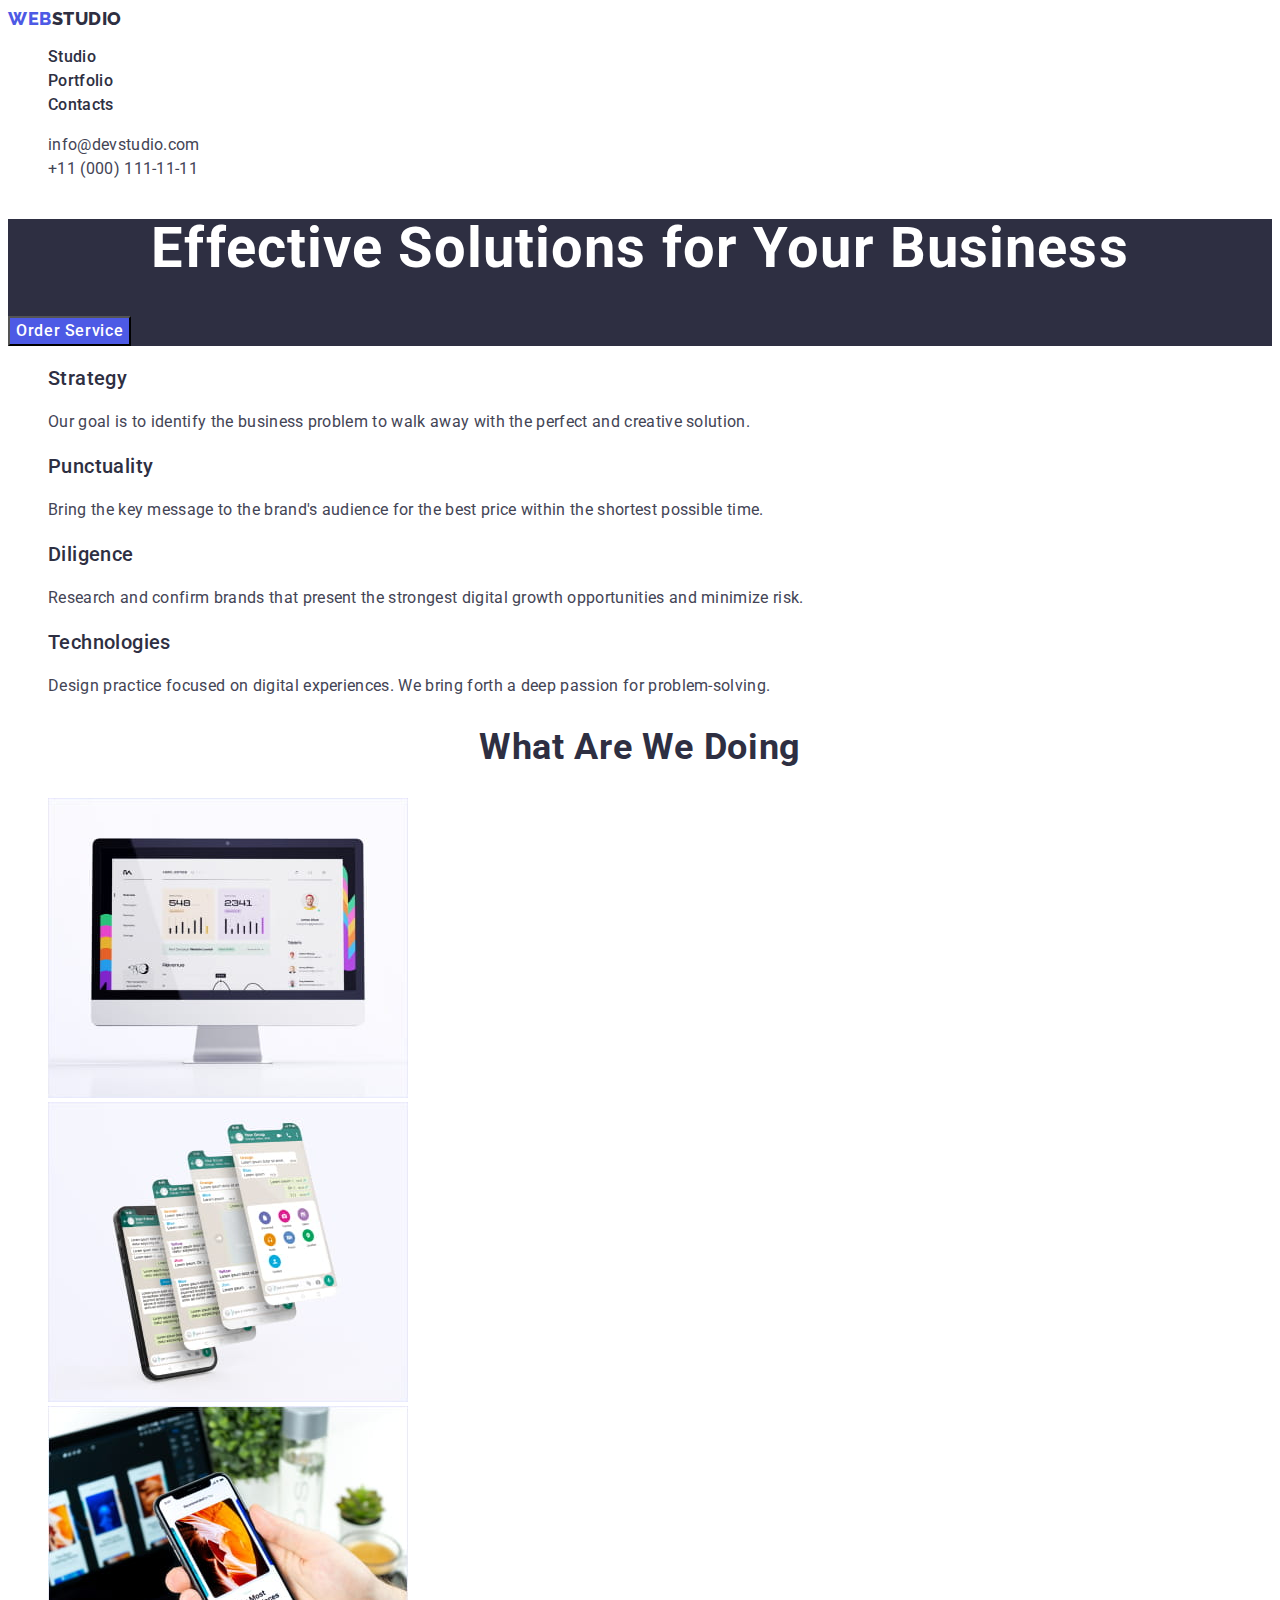
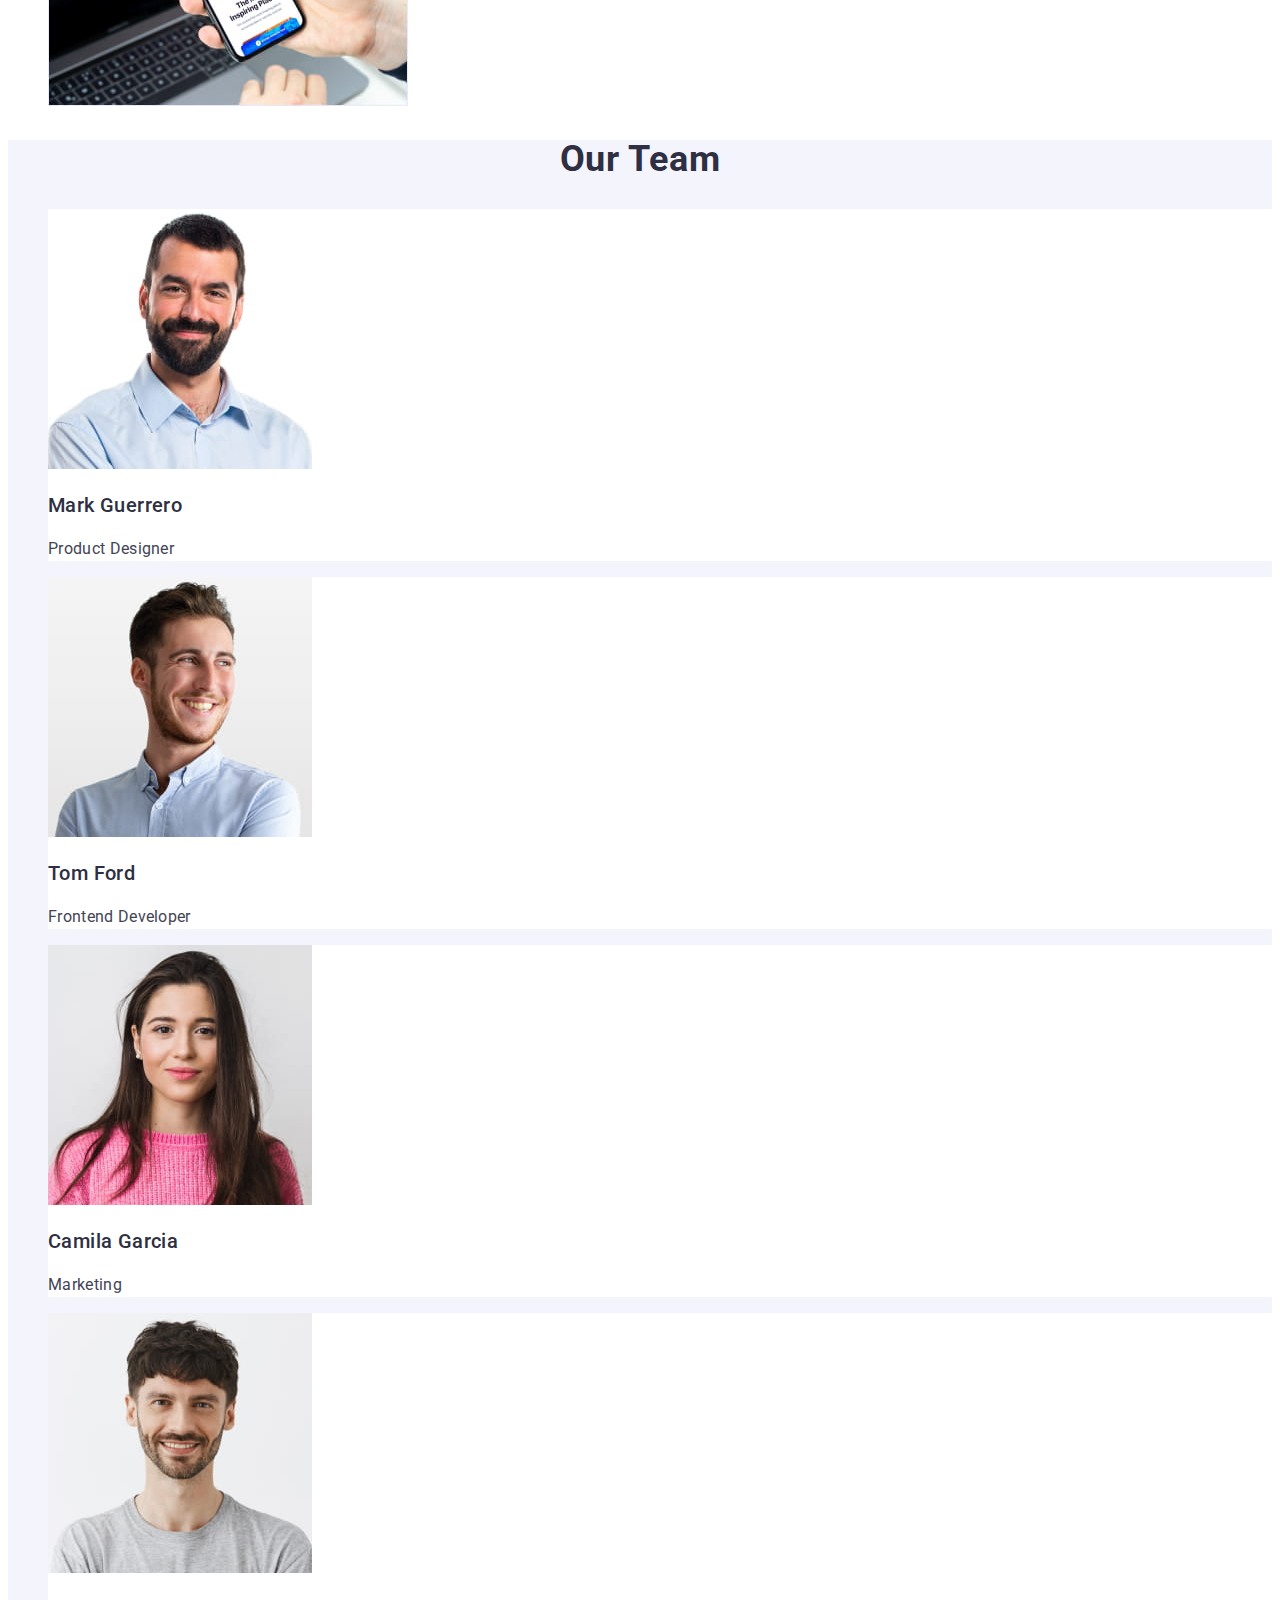
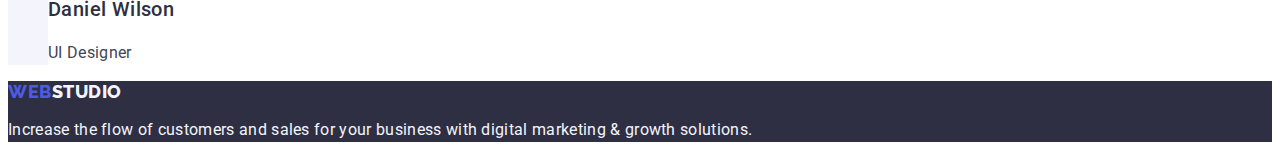
<file: index.html>
<!DOCTYPE html>
<html lang="en">

<head>
    <meta charset="UTF-8">
    <meta http-equiv="X-UA-Compatible" content="IE=edge">
    <meta name="viewport" content="width=device-width, initial-scale=1.0">
    <title>Main Page</title>
    <link rel="stylesheet" href="./css/styless.css">
    <link rel="preconnect" href="https://fonts.googleapis.com">
    <link rel="preconnect" href="https://fonts.gstatic.com" crossorigin>
    <link href="https://fonts.googleapis.com/css2?family=Raleway:wght@800&family=Roboto:wght@400;500;700&display=swap"
        rel="stylesheet">
</head>

<body>
    <!-- header section -->
    <header>
        <nav>
            <a class="header-logo link" href="index.html">Web<span class="header-second-logo">Studio</span></a>
            <ul class="list">
                <li>
                    <a class="header-bar link" href="./index.html">Studio</a>
                </li>
                <li class="header-studio">
                    <a class="header-bar link" href="./portfolio.html">Portfolio</a>
                </li>
                <li class="header-studio">
                    <a class="header-bar link" href="">Contacts</a>
                </li>
            </ul>
        </nav>
        <address class="header-address">
            <ul class="list">
                <li class="link">
                    <a class="link header-address-list" href="mailto:info@devstudio.com">info@devstudio.com</a>
                </li>
                <li class="link">
                    <a class="link header-address-list" href="tel:+110001111111">+11 (000) 111-11-11</a>
                </li>
            </ul>

        </address>
    </header>
    <!-- main section -->
    <main>
        <!-- hero section -->
        <section class="hero-section">
            <h1 class="hero-header">Effective Solutions for Your Business</h1>
            <button class="bttn-hero" type="button">Order Service</button>
        </section>
        <!-- features -->
        <section>
            <h2 hidden>features</h2>
            <ul class="list">
                <li>
                    <h3 class="features-heading">Strategy</h3>
                    <p class="features-text">
                        Our goal is to identify the business problem to walk away with the perfect and creative
                        solution.
                    </p>
                </li>
                <li>
                    <h3 class="features-heading">Punctuality</h3>
                    <p class="features-text">
                        Bring the key message to the brand's audience for the best price within the shortest possible
                        time.
                    </p>
                </li>
                <li>
                    <h3 class="features-heading">Diligence</h3>
                    <p class="features-text">
                        Research and confirm brands that present the strongest digital growth opportunities and minimize
                        risk.
                    </p>
                </li>
                <li>
                    <h3 class="features-heading">Technologies</h3>
                    <p class="features-text">
                        Design practice focused on digital experiences. We bring forth a deep passion for
                        problem-solving.
                    </p>
                </li>
            </ul>
        </section>
        <!-- what are we doing -->
        <section>
            <h2 class="page-header">What are we doing</h2>
            <ul class="list">
                <li>
                    <img src="./images/wawd/desktop.jpg" alt="desktop profiles" width="360" />
                </li>
                <li>
                    <img src="./images/wawd/mobilechats.jpg" alt="mobile chatting" width="360" />
                </li>
                <li>
                    <img src="./images/wawd/phoneweb.jpg" alt="phone web" width="360" />
                </li>
            </ul>
        </section>
        <!-- our team -->
        <section class="team-section">
            <h2 class="team-header">Our Team</h2>
            <ul class="list">
                <li class="personal-item">
                    <img src="./images/ourteam/mark.jpg" alt="Mark Guerrero" width="264" />
                    <h3 class="name-header">Mark Guerrero</h3>
                    <p class="work-position">
                        Product Designer
                    </p>
                </li>
                <li class="personal-item">
                    <img src="./images/ourteam/tom.jpg" alt="Tom Ford" width="264" />
                    <h3 class="name-header">Tom Ford</h3>
                    <p class="work-position">
                        Frontend Developer
                    </p>
                </li>
                <li class="personal-item">
                    <img src="./images/ourteam/camila.jpg" alt="Camila Garcia" width="264" />
                    <h3 class="name-header">Camila Garcia</h3>
                    <p class="work-position">
                        Marketing
                    </p>
                </li>
                <li class="personal-item">
                    <img src="./images/ourteam/daniel.jpg" alt="Daniel Wilson" width="264" />
                    <h3 class="name-header">Daniel Wilson</h3>
                    <p class="work-position">
                        UI Designer
                    </p>
                </li>
            </ul>
        </section>
    </main>
    <!-- footer section -->
    <footer class="footer-options">
        <a class="footer-logo link" href="./index.html">Web<span class="logo-item">Studio</span></a>
        <p class="footer-text">
            Increase the flow of customers and sales for your business with digital marketing & growth solutions.
        </p>
    </footer>
</body>

</html>
</file>
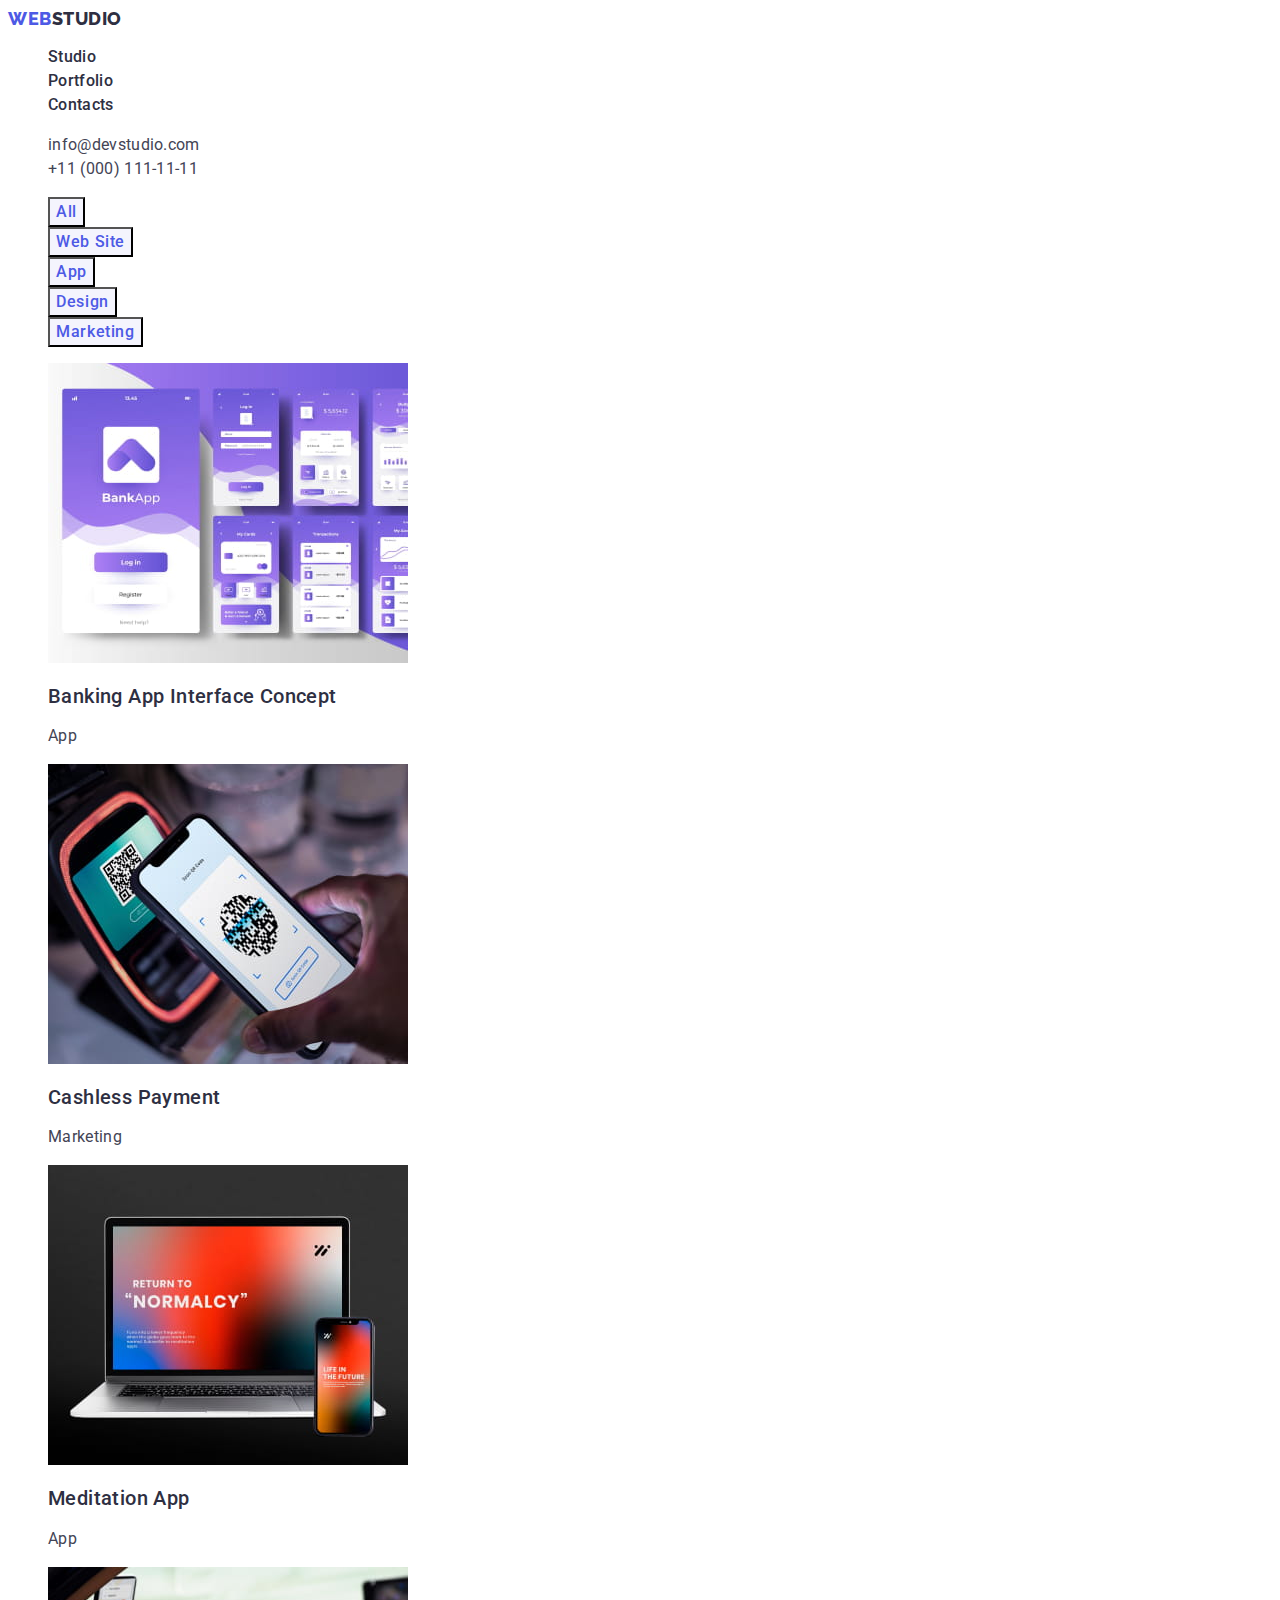
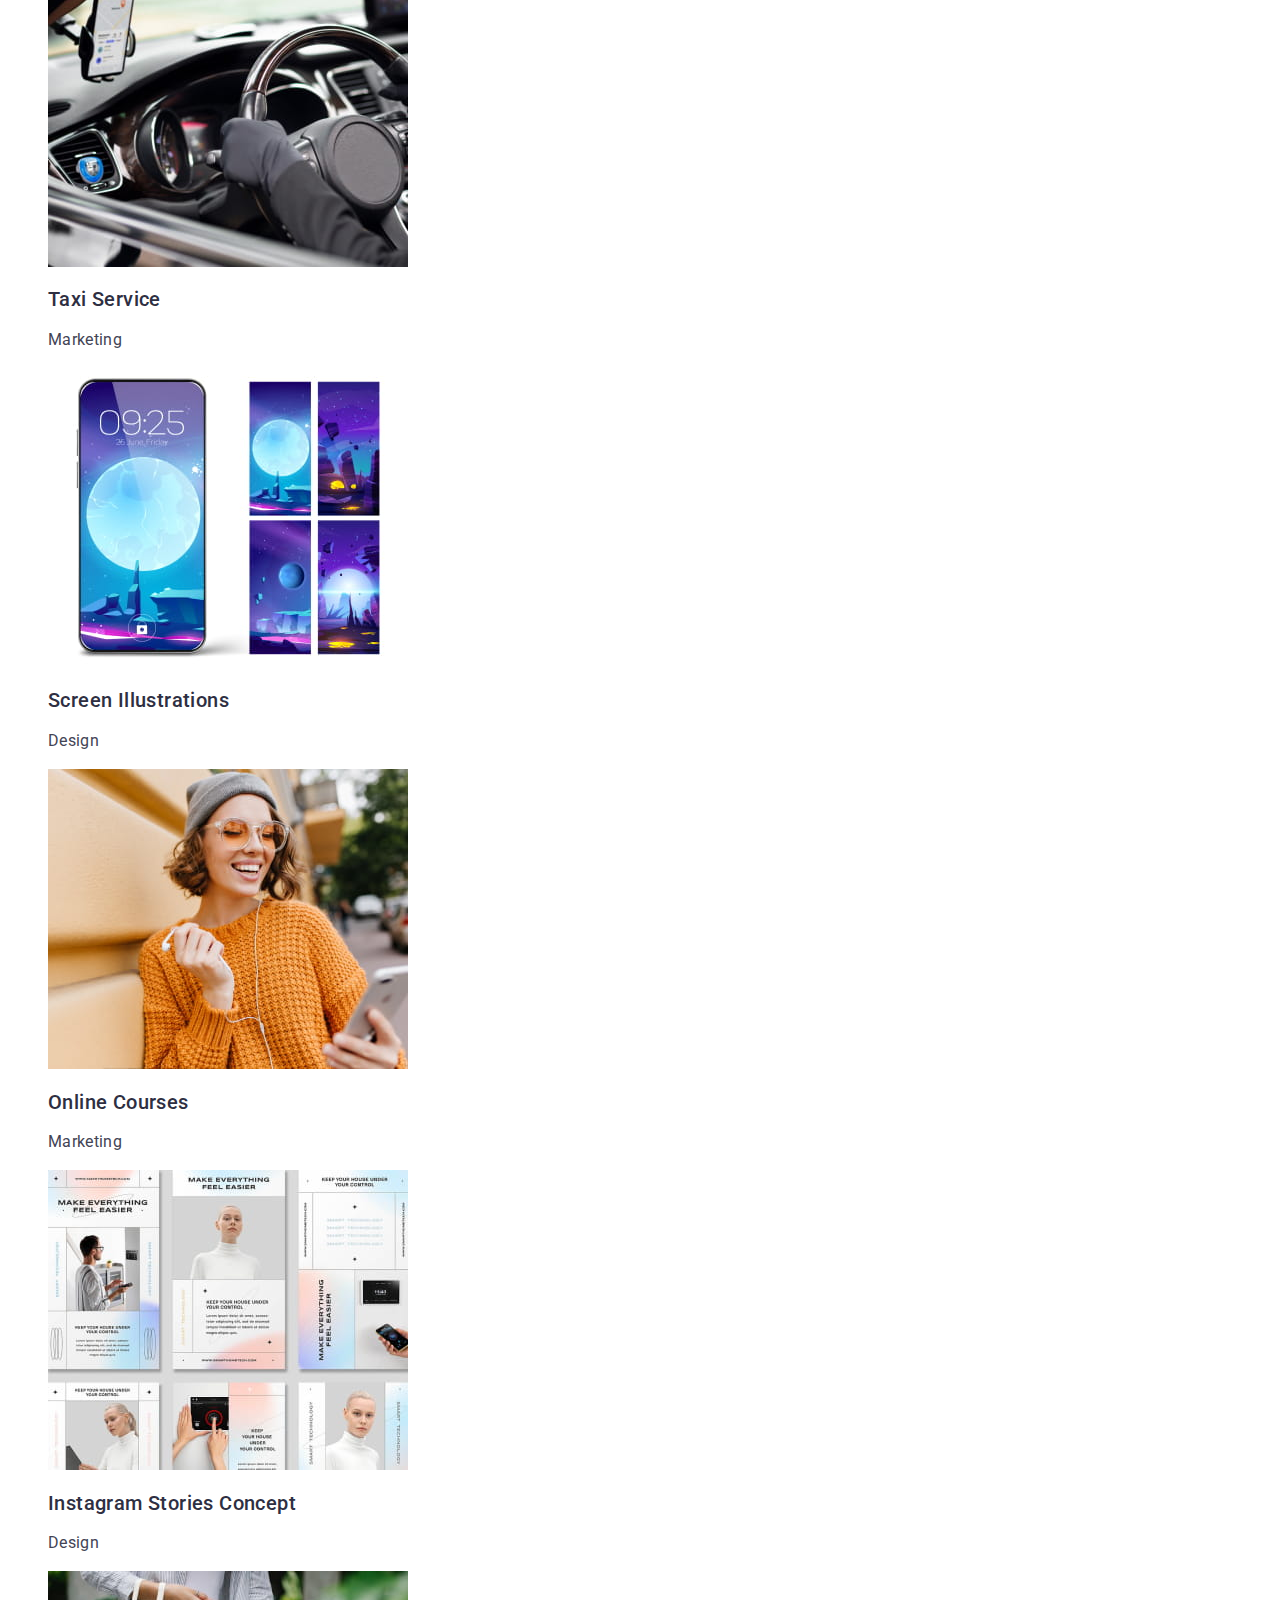
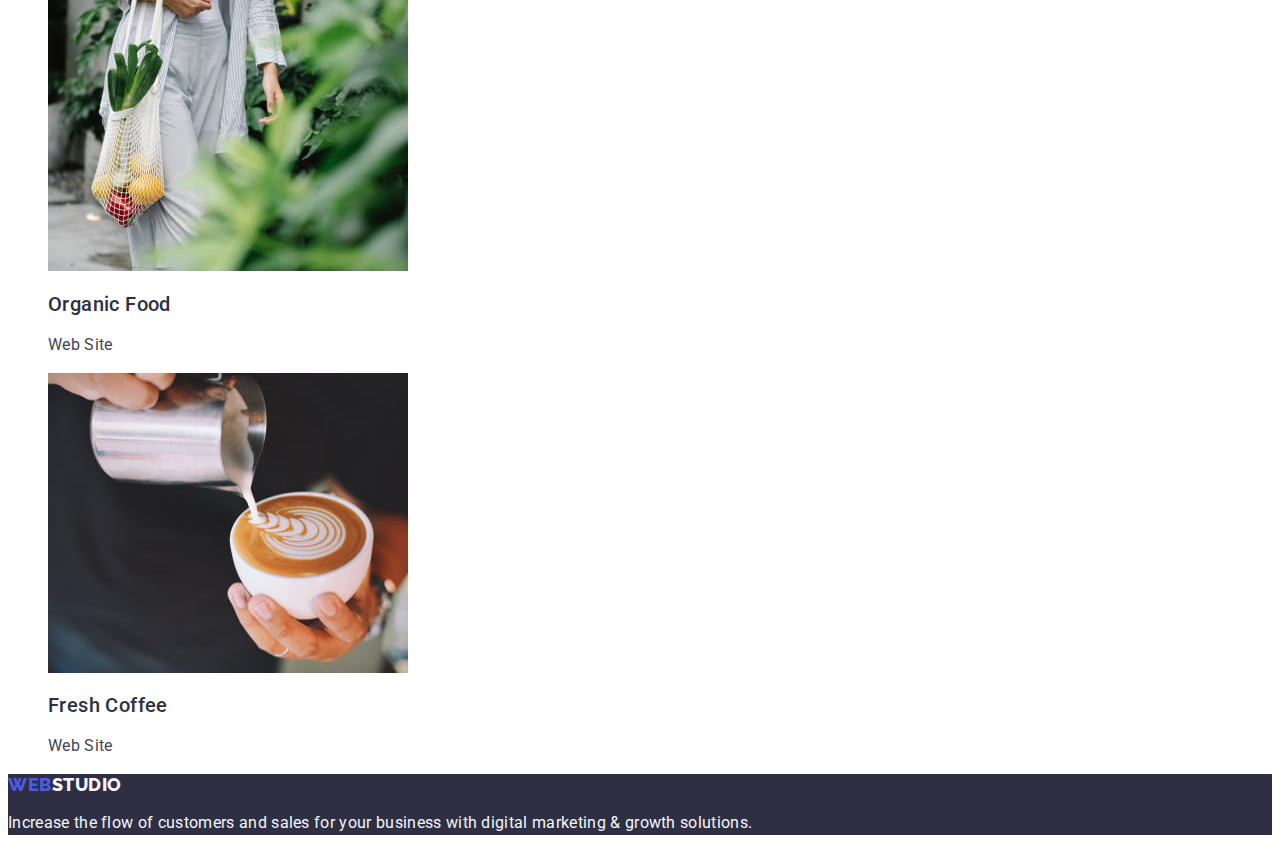
<file: portfolio.html>
<!DOCTYPE html>
<html lang="en">

<head>
    <meta charset="UTF-8">
    <meta name="viewport" content="width=device-width, initial-scale=1.0">
    <title>Portfolio</title>
    <link rel="stylesheet" href="./css/styless.css">
    <link rel="preconnect" href="https://fonts.googleapis.com">
    <link rel="preconnect" href="https://fonts.gstatic.com" crossorigin>
    <link href="https://fonts.googleapis.com/css2?family=Raleway:wght@800&family=Roboto:wght@400;500;700&display=swap"
        rel="stylesheet">
</head>

<body>
    <!-- header section -->
    <header>
        <nav>
            <a class="header-logo link" href="index.html">Web<span class="header-second-logo">Studio</span></a>
            <ul class="list">
                <li>
                    <a class="header-bar link" href="./index.html">Studio</a>
                </li>
                <li class="header-studio">
                    <a class="header-bar link" href="./portfolio.html">Portfolio</a>
                </li>
                <li class="header-studio">
                    <a class="header-bar link" href="">Contacts</a>
                </li>
            </ul>
        </nav>
        <address class="header-address">
            <ul class="list">
                <li class="link">
                    <a class="link header-address-list" href="mailto:info@devstudio.com">info@devstudio.com</a>
                </li>
                <li class="link">
                    <a class="link header-address-list" href="tel:+110001111111">+11 (000) 111-11-11</a>
                </li>
            </ul>

        </address>
    </header>
    <main>
        <section>
            <h1 hidden>main-header</h1>
            <ul class="list">
                <li>
                    <button class="bttn-all" type="button">All</button>
                </li>
                <li>
                    <button class="bttn-all" type="button">Web Site</button>
                </li>
                <li>
                    <button class="bttn-all" type="button">App</button>
                </li>
                <li>
                    <button class="bttn-all" type="button">Design</button>
                </li>
                <li>
                    <button class="bttn-all" type="button">Marketing</button>
                </li>
            </ul>
            <ul class="list">
                <li>
                    <a class="link" href="./images/projectscard/bank.jpg">
                        <img src="./images/projectscard/bank.jpg" alt="Banking App Interface Concept" width="360">
                        <h2 class="image-header">Banking App Interface Concept</h2>
                        <p class="image-text">
                            App
                        </p>
                    </a>
                </li>
                <li>
                    <a class="link" href="./images/projectscard/qr.jpg">
                        <img src="./images/projectscard/qr.jpg" alt="procces of payment" width="360">
                        <h2 class="image-header">Cashless Payment</h2>
                        <p class="image-text">
                            Marketing
                        </p>
                    </a>
                </li>
                <li>
                    <a class="link" href="./images/projectscard/meditation-app.jpg">
                        <img src="./images/projectscard/meditation-app.jpg" alt="notebook+meditation-app" width="360">
                        <h2 class="image-header">Meditation App</h2>
                        <p class="image-text">
                            App
                        </p>
                    </a>
                </li>
                <li>
                    <a class="link" href="./images/projectscard/taxi-services.jpg">
                        <img src="./images/projectscard/taxi-services.jpg" alt="driving car" width="360">
                        <h2 class="image-header">Taxi Service</h2>
                        <p class="image-text">
                            Marketing
                        </p>
                    </a>

                </li>
                <li>
                    <a class="link" href="./images/projectscard/phone-wallpapers.jpg">
                        <img src="./images/projectscard/phone-wallpapers.jpg" alt="screen illustrations" width="360">
                        <h2 class="image-header">Screen Illustrations</h2>
                        <p class="image-text">
                            Design
                        </p>
                    </a>
                </li>
                <li>
                    <a class="link" href="./images/projectscard/courses.jpg">
                        <img src="./images/projectscard/courses.jpg" alt="happy girl" width="360">
                        <h2 class="image-header">Online Courses</h2>
                        <p class="image-text">
                            Marketing
                        </p>
                    </a>
                </li>
                <li>
                    <a class="link" href="./images/projectscard/insta-stories.jpg">
                        <img src="./images/projectscard/insta-stories.jpg" alt="instagram stories concept" width="360">
                        <h2 class="image-header">Instagram Stories Concept</h2>
                        <p class="image-text">
                            Design
                        </p>
                    </a>
                </li>
                <li>
                    <a class="link" href="./images/projectscard/food.jpg">
                        <img src="./images/projectscard/food.jpg" alt="woman with food in bag" width="360">
                        <h2 class="image-header">Organic Food</h2>
                        <p class="image-text">
                            Web Site
                        </p>
                    </a>
                </li>
                <li>
                    <a class="link" href="./images/projectscard/coffee.jpg">
                        <img src="./images/projectscard/coffee.jpg" alt="proccess of making coffee" width="360">
                        <h2 class="image-header">Fresh Coffee</h2>
                        <p class="image-text">
                            Web Site
                        </p>
                    </a>
                </li>
            </ul>
        </section>
    </main>
    <!-- footer section -->
    <footer class="footer-item">
        <a class="header-logo link" href="index.html">Web<span class="header-span-logo">Studio</span></a>
        <p class="footer-text">
            Increase the flow of customers and sales for your business with digital marketing & growth solutions.
        </p>
    </footer>

</body>

</html>
</file>
<file: css/styless.css>
:root {
    --primary-font: "Roboto",
        sans-serif;
    --primary-color: #434455;
    --primary-background-color: #FFFFFF;
    --logo-first-color: #4d5ae5;
    --logo-second-color: #2e2f42;
    --address-color: #434455;
    --section-background-color: #2e2f42;
    --footer-color: #F4F4FD;
    --body-color: #434455;
        --fist-logo-color: #4d5ae5;
        --second-logo-color: #2e2f42;
        --address-color: #434455;
        --button-collor: #4d5ae5;
        --button-background-color: #F4F4FD;
}
body {
    font-family: "Roboto", sans-serif;
    background-color: #FFFFFF;
    color: #434455;
    color: var(--body-color);
    }
.header-logo {
    font-family: "Raleway", sans-serif;
    font-weight: 800; 
    font-size: 18px;
    line-height: 1.17;
    letter-spacing: 0.03em;
    text-transform: uppercase;
    color: var(--logo-first-color);
}
.link {
    text-decoration: none;

}
.header-second-logo {
    color: var(--logo-second-color);
}
.header-bar {
    font-weight: 500;
    font-size: 16px;
    line-height: 1.5;
    letter-spacing: 0.02em;
    color: var(--logo-second-color);
}
.link:hover,
.link:focus {
    color: #404bbf;
}
.header-address {
    font-style: normal;
}
.header-address-list {
    font-size: 16px;
    line-height: 1.5;
    letter-spacing: 0.02em;
    color: var(--address-color);

}
.header-span-logo {
    color: var(--second-logo-color);
    color: #f4f4fd;
}
.list {
    list-style: none;
}
.hero-section {
    background-color: var(--section-background-color); 
}
.hero-header {
    font-size: 56px;
    line-height: 1.07;
    text-align: center;
    letter-spacing: 0.02em;
    color: #ffffff;
}
.bttn-hero {
    background-color: #4D5AE5;
    font-family: "Roboto", sans-serif;
    font-weight: 500;
    font-size: 16px;
    line-height: 1.5;
    letter-spacing: 0.04em;
    color: #ffffff;
    cursor: pointer;
}
.bttn-hero:hover,
.bttn-hero:focus {
    background-color: #404BBF;
}
.features-heading {
    font-weight: 500;
    font-size: 20px;
    line-height: 1.2;
    letter-spacing: 0.02em;
    color: var(--logo-second-color);
}
.features-text {
    font-size: 16px;
    line-height: 1.5;
    letter-spacing: 0.02em;
    color: var(--primary-color);
}
.page-header {
    font-size: 36px;
    line-height: 1.11;
    text-align: center;
    letter-spacing: 0.02em;
    text-transform: capitalize;
    color: var(--logo-second-color);
}
.team-section {
    background-color: #F4F4FD;
}
.team-header {
    font-size: 36px;
    line-height: 1.11;
    text-align: center;
    letter-spacing: 0.02em;
    text-transform: capitalize;
    color: var(--logo-second-color);
}
.personal-item {
    background-color: #FFFFFF;
}
.name-header {
    font-weight: 500;
    font-size: 20px;
    line-height: 1.2;
    letter-spacing: 0.02em;
    color: var(--logo-second-color);
}
.work-position {
    font-size: 16px;
    line-height: 1.5;
    letter-spacing: 0.02em;
    color: var(--primary-color);
}
.footer-options {
    background-color: var(--section-background-color)
}
.footer-logo {
    font-family: "Raleway", sans-serif;
    font-weight: 800;
    font-size: 18px;
    line-height: 1.17;
    letter-spacing: 0.03em;
    text-transform: uppercase;
    color: var(--logo-first-color);
}
.logo-item {
    color: #f4f4fd 
}
.footer-text {
    line-height: 1.5;
    color: var(--footer-color);
    letter-spacing: 0.02em;
}
.footer-item {
    background-color: var(--second-logo-color);
}
.bttn-all:hover,
.bttn-all:focus {
    color: #FFFFFF;
    background-color: #404BBF;
    cursor: pointer;
}
.image-header {
    font-weight: 500;
    font-size: 20px;
    line-height: 1.2;
    letter-spacing: 0.02em;
    color: var(--second-logo-color);
}
.image-text {
    font-size: 16px;
    line-height: 1.5;
    letter-spacing: 0.02em;
    color: var(--body-color);
}
.bttn-all {
    font-family: "Roboto", sans-serif;
    font-weight: 500;
    font-size: 16px;
    line-height: 1.5;
    letter-spacing: 0.04em;
    color: var(--button-collor);
    background-color: var(--button-background-color);
}
</file>
